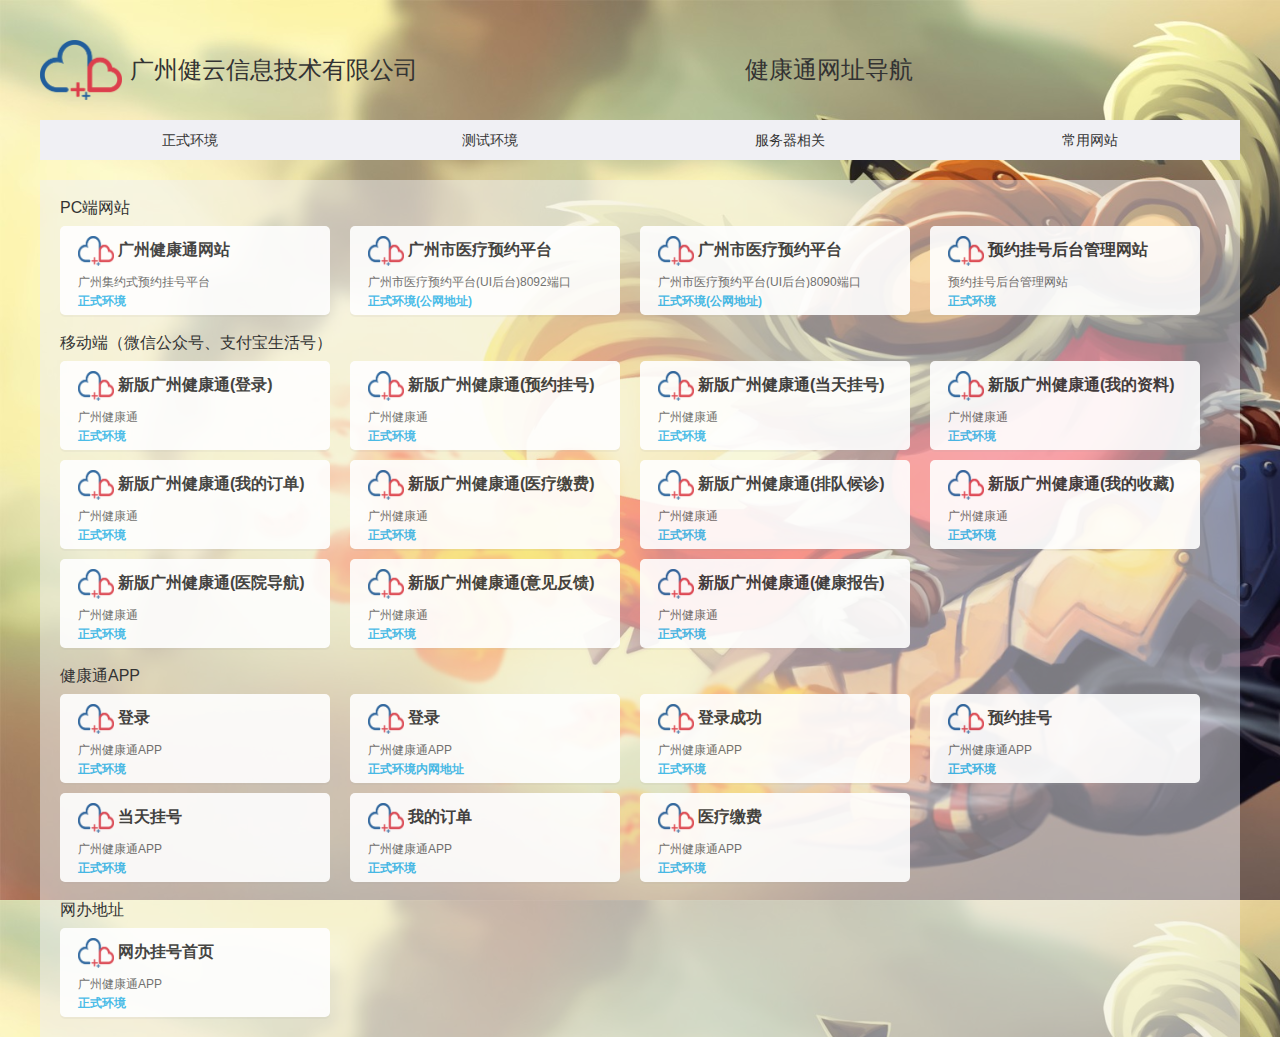
<file: index.html>
<!DOCTYPE html>
<html>
    <head>
        <meta charset="utf-8">
        <title>广州健云健康通网址导航</title>
        <link rel="icon shortcut bookmark" type="image/png" href="img/favicon.ico">
        <link rel="stylesheet" type="text/css" href="css/reset.css">
        <link rel="stylesheet" type="text/css" href="css/index.css">
        <meta name="viewport" content="width=device-width,initial-scale=1.0,maximum-scale=1.0,minimum-scale=1.0,user-scalable=no">
        <script type="text/javascript" src="js/jquery.min.js"></script>
    </head>
    <body>
        <div class="content">
            <div class="main">
                <header>
					<a href="http://www.jianyunxx.com/" title="http://www.jianyunxx.com/" target="_blank">
						<div class="logo">广州健云信息技术有限公司</div>
					</a>
					<div class="other">健康通网址导航</div>
                </header>
                <div class="nav">
                    <div class="nav_list" onclick="a_click('one')">正式环境</div>
                    <div class="nav_list" onclick="a_click('two')">测试环境</div>
                    <div class="nav_list" onclick="a_click('three')">服务器相关</div>
                    <!-- <div class="nav_list" onclick="a_click('four')">其他配置</div> -->
                    <div class="nav_list" onclick="a_click('five')">常用网站</div>
                </div>
                <div class="content-text">
					<!---正式start-->
					<div class="right_content" id="one">
                    <h1>PC端网站</h1>
                    <div class="link_block">
						<a href="http://www.guahao.gov.cn/" title="http://www.guahao.gov.cn/" target="_blank">
							<span class="link_icon"></span>
							<span class="linke_title">广州健康通网站</span>
						</a>
						<div class="link_body">广州集约式预约挂号平台</div>
						<div class="link_footer color_38b7ea">正式环境</div>
                    </div>
                    <div class="link_block">
						<a href="http://113.108.173.185:8092/cts/" title="http://113.108.173.185:8092/cts/" target="_blank">
							<span class="link_icon"></span>
							<span class="linke_title">广州市医疗预约平台</span>
						</a>
						<div class="link_body">广州市医疗预约平台(UI后台)8092端口</div>
						<div class="link_footer color_38b7ea">正式环境(公网地址)</div>
					</div>
					<div class="link_block">
						<a href="http://113.108.173.185:8090/cts/" title="http://113.108.173.185:8090/cts/" target="_blank">
							<span class="link_icon"></span>
							<span class="linke_title">广州市医疗预约平台</span>
						</a>
						<div class="link_body">广州市医疗预约平台(UI后台)8090端口</div>
						<div class="link_footer color_38b7ea">正式环境(公网地址)</div>
                    </div>
                    <div class="link_block">
						<a href="http://www.guahao.gov.cn/hospital/mnglogin.xhtml" title="http://www.guahao.gov.cn/hospital/mnglogin.xhtml" target="_blank">
							<span class="link_icon"></span>
							<span class="linke_title">预约挂号后台管理网站</span>
						</a>
						<div class="link_body">预约挂号后台管理网站</div>
						<div class="link_footer color_38b7ea">正式环境</div>
                    </div>
                    <h1>移动端（微信公众号、支付宝生活号）</h1>
                    <div class="link_block">
						<a href="http://wap.guahao.gov.cn/v4_common.xhtml?goto=login" title="http://wap.guahao.gov.cn/v4_common.xhtml?goto=login" target="_blank">
							<span class="link_icon"></span>
							<span class="linke_title">新版广州健康通(登录)</span>
						</a>
						<div class="link_body">广州健康通</div>
						<div class="link_footer color_38b7ea">正式环境</div>
					</div>
					<div class="link_block">
						<a href="http://wap.guahao.gov.cn/v4_common.xhtml?goto=index" title="http://wap.guahao.gov.cn/v4_common.xhtml?goto=index" target="_blank">
							<span class="link_icon"></span>
							<span class="linke_title">新版广州健康通(预约挂号)</span>
						</a>
						<div class="link_body">广州健康通</div>
						<div class="link_footer color_38b7ea">正式环境</div>
					</div>
					<div class="link_block">
						<a href="http://wap.guahao.gov.cn/v4_common.xhtml?goto=index&IS_TODAY=1" title="http://wap.guahao.gov.cn/v4_common.xhtml?goto=index&IS_TODAY=1" target="_blank">
							<span class="link_icon"></span>
							<span class="linke_title">新版广州健康通(当天挂号)</span>
						</a>
						<div class="link_body">广州健康通</div>
						<div class="link_footer color_38b7ea">正式环境</div>
					</div>
					<div class="link_block">
						<a href="http://wap.guahao.gov.cn/v4_common.xhtml?goto=usr" title="http://wap.guahao.gov.cn/v4_common.xhtml?goto=usr" target="_blank">
							<span class="link_icon"></span>
							<span class="linke_title">新版广州健康通(我的资料)</span>
						</a>
						<div class="link_body">广州健康通</div>
						<div class="link_footer color_38b7ea">正式环境</div>
					</div>
					<div class="link_block">
						<a href="http://wap.guahao.gov.cn/v4_common.xhtml?goto=order" title="http://wap.guahao.gov.cn/v4_common.xhtml?goto=order" target="_blank">
							<span class="link_icon"></span>
							<span class="linke_title">新版广州健康通(我的订单)</span>
						</a>
						<div class="link_body">广州健康通</div>
						<div class="link_footer color_38b7ea">正式环境</div>
					</div>
					<div class="link_block">
						<a href="http://wap.guahao.gov.cn/v4_common.xhtml?goto=his_payment" title="http://wap.guahao.gov.cn/v4_common.xhtml?goto=his_payment" target="_blank">
							<span class="link_icon"></span>
							<span class="linke_title">新版广州健康通(医疗缴费)</span>
						</a>
						<div class="link_body">广州健康通</div>
						<div class="link_footer color_38b7ea">正式环境</div>
					</div>
					<div class="link_block">
						<a href="http://wap.guahao.gov.cn/v4_common.xhtml?goto=queue" title="http://wap.guahao.gov.cn/v4_common.xhtml?goto=queue" target="_blank">
							<span class="link_icon"></span>
							<span class="linke_title">新版广州健康通(排队候诊)</span>
						</a>
						<div class="link_body">广州健康通</div>
						<div class="link_footer color_38b7ea">正式环境</div>
					</div>
					<div class="link_block">
						<a href="http://wap.guahao.gov.cn/v4_common.xhtml?goto=collection" title="http://wap.guahao.gov.cn/v4_common.xhtml?goto=collection" target="_blank">
							<span class="link_icon"></span>
							<span class="linke_title">新版广州健康通(我的收藏)</span>
						</a>
						<div class="link_body">广州健康通</div>
						<div class="link_footer color_38b7ea">正式环境</div>
					</div>
					<div class="link_block">
						<a href="http://wap.guahao.gov.cn/v4_common.xhtml?goto=map" title="http://wap.guahao.gov.cn/v4_common.xhtml?goto=map" target="_blank">
							<span class="link_icon"></span>
							<span class="linke_title">新版广州健康通(医院导航)</span>
						</a>
						<div class="link_body">广州健康通</div>
						<div class="link_footer color_38b7ea">正式环境</div>
					</div>
					<div class="link_block">
						<a href="http://wap.guahao.gov.cn/v4_common.xhtml?goto=opinion" title="http://wap.guahao.gov.cn/v4_common.xhtml?goto=opinion" target="_blank">
							<span class="link_icon"></span>
							<span class="linke_title">新版广州健康通(意见反馈)</span>
						</a>
						<div class="link_body">广州健康通</div>
						<div class="link_footer color_38b7ea">正式环境</div>
                    </div>
                    <div class="link_block">
						<a href="http://wap.guahao.gov.cn/v4_common.xhtml?goto=health_report" title="http://wap.guahao.gov.cn/v4_common.xhtml?goto=health_report" target="_blank">
							<span class="link_icon"></span>
							<span class="linke_title">新版广州健康通(健康报告)</span>
						</a>
						<div class="link_body">广州健康通</div>
						<div class="link_footer color_38b7ea">正式环境</div>
					</div>
					<h1>健康通APP</h1>
					<div class="link_block" style="clear: both;">
						<a href="http://113.108.173.185:8080/html/login.html" title="http://113.108.173.185:8080/html/login.html" target="_blank">
							<span class="link_icon"></span>
							<span class="linke_title">登录</span>
						</a>
						<div class="link_body">广州健康通APP</div>
						<div class="link_footer color_38b7ea">正式环境</div>
					</div>
					<div class="link_block">
						<a href="http://10.194.198.19:54400/html/login.html" title="http://10.194.198.19:54400/html/login.html" target="_blank">
							<span class="link_icon"></span>
							<span class="linke_title">登录</span>
						</a>
						<div class="link_body">广州健康通APP</div>
						<div class="link_footer color_38b7ea">正式环境内网地址</div>
					</div>
					<div class="link_block">
						<a href="http://113.108.173.185:8080/common.xhtml" title="http://113.108.173.185:8080/common.xhtml" target="_blank">
							<span class="link_icon"></span>
							<span class="linke_title">登录成功</span>
						</a>
						<div class="link_body">广州健康通APP</div>
						<div class="link_footer color_38b7ea">正式环境</div>
					</div>
					<div class="link_block">
						<a href="http:113.108.173.185:8080/html/login.html?goto=select_hospital.html" title="http://113.108.173.185:8080/html/login.html?goto=select_hospital.html" target="_blank">
							<span class="link_icon"></span>
							<span class="linke_title">预约挂号</span>
						</a>
						<div class="link_body">广州健康通APP</div>
						<div class="link_footer color_38b7ea">正式环境</div>
					</div>
					<div class="link_block">
						<a href="http://113.108.173.185:8080/html/select_hospital.html?IS_TODAY=1" title="http://113.108.173.185:8080/html/select_hospital.html?IS_TODAY=1" target="_blank">
							<span class="link_icon"></span>
							<span class="linke_title">当天挂号</span>
						</a>
						<div class="link_body">广州健康通APP</div>
						<div class="link_footer color_38b7ea">正式环境</div>
					</div>
					<div class="link_block">
						<a href="http://113.108.173.185:8080/html/login.html?goto=myregorder.html" title="http://113.108.173.185:8080/html/login.html?goto=myregorder.html" target="_blank">
							<span class="link_icon"></span>
							<span class="linke_title">我的订单</span>
						</a>
						<div class="link_body">广州健康通APP</div>
						<div class="link_footer color_38b7ea">正式环境</div>
					</div>
					<div class="link_block">
						<a href="http://113.108.173.185:8080/html/login.html?goto=card_show.html" title="http://113.108.173.185:8080/html/login.html?goto=card_show.html" target="_blank">
							<span class="link_icon"></span>
							<span class="linke_title">医疗缴费</span>
						</a>
						<div class="link_body">广州健康通APP</div>
						<div class="link_footer color_38b7ea">正式环境</div>
					</div>
					<h1>网办地址</h1>
					<div class="link_block">
						<a href="http://59.41.9.73:54400/wsbs_dialog.xhtml" title="http://59.41.9.73:54400/wsbs_dialog.xhtml" target="_blank">
							<span class="link_icon"></span>
							<span class="linke_title">网办挂号首页</span>
						</a>
						<div class="link_body">广州健康通APP</div>
						<div class="link_footer color_38b7ea">正式环境</div>
					</div>
					</div>
					<!---正式end--->
					<!---测试start--->
					<div class="right_content" id="two" style="display: none;">
						<h1>PC端网站</h1>
						<div class="link_block">
							<a href="http://172.17.112.142:24400/" title="http://172.17.112.142:24400/" target="_blank">
								<span class="link_icon"></span>
								<span class="linke_title">广州健康通网站</span>
							</a>
							<div class="link_body">广州集约式预约挂号平台</div>
							<div class="link_footer color_FF3030">测试环境</div>
						</div>
						<div class="link_block">
							<a href="http://172.17.112.142:13045/cts/" title="http://172.17.112.142:13045/cts/" target="_blank">
								<span class="link_icon"></span>
								<span class="linke_title">广州市医疗预约平台</span>
							</a>
							<div class="link_body">广州市医疗预约平台(UI后台)</div>
							<div class="link_footer color_FF3030">测试环境</div>
						</div>
						<div class="link_block">
							<a href="http://172.17.112.142/hospital/mnglogin.xhtml" title="http://172.17.112.142/hospital/mnglogin.xhtml" target="_blank">
								<span class="link_icon"></span>
								<span class="linke_title">预约挂号后台管理网站</span>
							</a>
							<div class="link_body">预约挂号后台管理网站</div>
							<div class="link_footer color_FF3030">测试环境</div>
						</div>
						<h1>移动端（微信公众号、支付宝生活号）登录VPN后不能访问</h1>
						<div class="link_block">
							<a href="http://wx.guahao.gov.cn/v4_common.xhtml?goto=login" title="http://wx.guahao.gov.cn/v4_common.xhtml?goto=login" target="_blank">
								<span class="link_icon"></span>
								<span class="linke_title">新版广州健康通(登录)</span>
							</a>
							<div class="link_body">广州健康通</div>
							<div class="link_footer color_FF3030">测试环境</div>
						</div>
						<div class="link_block">
							<a href="http://wx.guahao.gov.cn/v4_common.xhtml?goto=index" title="http://wx.guahao.gov.cn/v4_common.xhtml?goto=index" target="_blank">
								<span class="link_icon"></span>
								<span class="linke_title">新版广州健康通(预约挂号)</span>
							</a>
							<div class="link_body">广州健康通</div>
							<div class="link_footer color_FF3030">测试环境</div>
						</div>
						<div class="link_block">
							<a href="http://wx.guahao.gov.cn/v4_common.xhtml?goto=index&IS_TODAY=1" title="http://wx.guahao.gov.cn/v4_common.xhtml?goto=index&IS_TODAY=1" target="_blank">
								<span class="link_icon"></span>
								<span class="linke_title">新版广州健康通(当天挂号)</span>
							</a>
							<div class="link_body">广州健康通</div>
							<div class="link_footer color_FF3030">测试环境</div>
						</div>
						<div class="link_block">
							<a href="http://wx.guahao.gov.cn/v4_common.xhtml?goto=usr" title="http://wx.guahao.gov.cn/v4_common.xhtml?goto=usr" target="_blank">
								<span class="link_icon"></span>
								<span class="linke_title">新版广州健康通(我的资料)</span>
							</a>
							<div class="link_body">广州健康通</div>
							<div class="link_footer color_FF3030">测试环境</div>
						</div>
						<div class="link_block">
							<a href="http://wx.guahao.gov.cn/v4_common.xhtml?goto=order" title="http://wx.guahao.gov.cn/v4_common.xhtml?goto=order" target="_blank">
								<span class="link_icon"></span>
								<span class="linke_title">新版广州健康通(我的订单)</span>
							</a>
							<div class="link_body">广州健康通</div>
							<div class="link_footer color_FF3030">测试环境</div>
						</div>
						<div class="link_block">
							<a href="http://wx.guahao.gov.cn/v4_common.xhtml?goto=his_payment" title="http://wx.guahao.gov.cn/v4_common.xhtml?goto=his_payment" target="_blank">
								<span class="link_icon"></span>
								<span class="linke_title">新版广州健康通(医疗缴费)</span>
							</a>
							<div class="link_body">广州健康通</div>
							<div class="link_footer color_FF3030">测试环境</div>
						</div>
						<div class="link_block">
							<a href="http://wx.guahao.gov.cn/v4_common.xhtml?goto=queue" title="http://wx.guahao.gov.cn/v4_common.xhtml?goto=queue" target="_blank">
								<span class="link_icon"></span>
								<span class="linke_title">新版广州健康通(排队候诊)</span>
							</a>
							<div class="link_body">广州健康通</div>
							<div class="link_footer color_FF3030">测试环境</div>
						</div>
						<div class="link_block">
							<a href="http://wx.guahao.gov.cn/v4_common.xhtml?goto=collection" title="http://wx.guahao.gov.cn/v4_common.xhtml?goto=collection" target="_blank">
								<span class="link_icon"></span>
								<span class="linke_title">新版广州健康通(我的收藏)</span>
							</a>
							<div class="link_body">广州健康通</div>
							<div class="link_footer color_FF3030">测试环境</div>
						</div>
						<div class="link_block">
							<a href="http://wx.guahao.gov.cn/v4_common.xhtml?goto=map" title="http://wx.guahao.gov.cn/v4_common.xhtml?goto=map" target="_blank">
								<span class="link_icon"></span>
								<span class="linke_title">新版广州健康通(医院导航)</span>
							</a>
							<div class="link_body">广州健康通</div>
							<div class="link_footer color_FF3030">测试环境</div>
						</div>
						<div class="link_block">
							<a href="http://wx.guahao.gov.cn/v4_common.xhtml?goto=opinion" title="http://wx.guahao.gov.cn/v4_common.xhtml?goto=opinion" target="_blank">
								<span class="link_icon"></span>
								<span class="linke_title">新版广州健康通(意见反馈)</span>
							</a>
							<div class="link_body">广州健康通</div>
							<div class="link_footer color_FF3030">测试环境</div>
						</div>
						<div class="link_block">
							<a href="http://wx.guahao.gov.cn/v4_common.xhtml?goto=health_report" title="http://wx.guahao.gov.cn/v4_common.xhtml?goto=health_report" target="_blank">
								<span class="link_icon"></span>
								<span class="linke_title">新版广州健康通(健康报告)</span>
							</a>
							<div class="link_body">广州健康通</div>
							<div class="link_footer color_FF3030">测试环境</div>
						</div>
						<h1>移动端（微信公众号、支付宝生活号）需要登录VPN后方能访问</h1>
						<div class="link_block">
							<a href="http://172.17.112.142:34400/v4_common.xhtml?goto=login" title="http://172.17.112.142:34400/v4_common.xhtml?goto=login" target="_blank">
								<span class="link_icon"></span>
								<span class="linke_title">新版广州健康通(登录)</span>
							</a>
							<div class="link_body">广州健康通</div>
							<div class="link_footer color_FF3030">测试环境</div>
						</div>
						<div class="link_block">
							<a href="http://172.17.112.142:34400/v4_common.xhtml?goto=index" title="http://172.17.112.142:34400/v4_common.xhtml?goto=index" target="_blank">
								<span class="link_icon"></span>
								<span class="linke_title">新版广州健康通(预约挂号)</span>
							</a>
							<div class="link_body">广州健康通</div>
							<div class="link_footer color_FF3030">测试环境</div>
						</div>
						<div class="link_block">
							<a href="http://172.17.112.142:34400/v4_common.xhtml?goto=index&IS_TODAY=1" title="http://172.17.112.142:34400/v4_common.xhtml?goto=index&IS_TODAY=1" target="_blank">
								<span class="link_icon"></span>
								<span class="linke_title">新版广州健康通(当天挂号)</span>
							</a>
							<div class="link_body">广州健康通</div>
							<div class="link_footer color_FF3030">测试环境</div>
						</div>
						<div class="link_block">
							<a href="http://172.17.112.142:34400/v4_common.xhtml?goto=usr" title="http://172.17.112.142:34400/v4_common.xhtml?goto=usr" target="_blank">
								<span class="link_icon"></span>
								<span class="linke_title">新版广州健康通(我的资料)</span>
							</a>
							<div class="link_body">广州健康通</div>
							<div class="link_footer color_FF3030">测试环境</div>
						</div>
						<div class="link_block">
							<a href="http://172.17.112.142:34400/v4_common.xhtml?goto=order" title="http://172.17.112.142:34400/v4_common.xhtml?goto=order" target="_blank">
								<span class="link_icon"></span>
								<span class="linke_title">新版广州健康通(我的订单)</span>
							</a>
							<div class="link_body">广州健康通</div>
							<div class="link_footer color_FF3030">测试环境</div>
						</div>
						<div class="link_block">
							<a href="http://172.17.112.142:34400/v4_common.xhtml?goto=his_payment" title="http://172.17.112.142:34400/v4_common.xhtml?goto=his_payment" target="_blank">
								<span class="link_icon"></span>
								<span class="linke_title">新版广州健康通(医疗缴费)</span>
							</a>
							<div class="link_body">广州健康通</div>
							<div class="link_footer color_FF3030">测试环境</div>
						</div>
						<div class="link_block">
							<a href="http://172.17.112.142:34400/v4_common.xhtml?goto=queue" title="http://172.17.112.142:34400/v4_common.xhtml?goto=queue" target="_blank">
								<span class="link_icon"></span>
								<span class="linke_title">新版广州健康通(排队候诊)</span>
							</a>
							<div class="link_body">广州健康通</div>
							<div class="link_footer color_FF3030">测试环境</div>
						</div>
						<div class="link_block">
							<a href="http://172.17.112.142:34400/v4_common.xhtml?goto=collection" title="http://172.17.112.142:34400/v4_common.xhtml?goto=collection" target="_blank">
								<span class="link_icon"></span>
								<span class="linke_title">新版广州健康通(我的收藏)</span>
							</a>
							<div class="link_body">广州健康通</div>
							<div class="link_footer color_FF3030">测试环境</div>
						</div>
						<div class="link_block">
							<a href="http://172.17.112.142:34400/v4_common.xhtml?goto=map" title="http://172.17.112.142:34400/v4_common.xhtml?goto=map" target="_blank">
								<span class="link_icon"></span>
								<span class="linke_title">新版广州健康通(医院导航)</span>
							</a>
							<div class="link_body">广州健康通</div>
							<div class="link_footer color_FF3030">测试环境</div>
						</div>
						<div class="link_block">
							<a href="http://172.17.112.142:34400/v4_common.xhtml?goto=opinion" title="http://172.17.112.142:34400/v4_common.xhtml?goto=opinion" target="_blank">
								<span class="link_icon"></span>
								<span class="linke_title">新版广州健康通(意见反馈)</span>
							</a>
							<div class="link_body">广州健康通</div>
							<div class="link_footer color_FF3030">测试环境</div>
						</div>
						<div class="link_block">
							<a href="http://172.17.112.142:34400/v4_common.xhtml?goto=health_report" title="http://172.17.112.142:34400/v4_common.xhtml?goto=health_report" target="_blank">
								<span class="link_icon"></span>
								<span class="linke_title">新版广州健康通(健康报告)</span>
							</a>
							<div class="link_body">广州健康通</div>
							<div class="link_footer color_FF3030">测试环境</div>
						</div>
						<!-- <h1>网办地址</h1>
						<div class="link_block">
							<a href="http://172.17.112.142:54400/wsbs_dialog.xhtml" title="http://172.17.112.142:54400/wsbs_dialog.xhtml" target="_blank">
								<span class="link_icon"></span>
								<span class="linke_title">网办挂号地址</span>
							</a>
							<div class="link_body">广州健康通网办挂号地址</div>
							<div class="link_footer color_FF3030">测试环境</div>
						</div> -->
					</div>
					<!---测试end--->
					<!---服务器相关start--->
					<div class="right_content" id="three" style="display: none;">
						<h1>健康云测试应用服务器：172.17.112.142</h1>
						<p>用户/密码：gzreg/gzreg</p>
						<p>用户/密码：webadm/webadm</p>
						<p>用户/密码：wapadm/wapadm</p>
						<p>用户/密码：t13adm/t13adm</p>
						<p>用户/密码：memadm/memadm</p>
						<h1>控制台地址</h1>
						<p>gzreg：<a href="http://172.17.112.142:54401/hisunctl" class="color_38b7ea" target="_blank">http://172.17.112.142:54401/hisunctl</a></p>
						<p>webadm：<a href="http://172.17.112.142:24401/hisunctl" class="color_38b7ea" target="_blank">http://172.17.112.142:24401/hisunctl</a></p>
						<p>wapadm：<a href="http://172.17.112.142:34401/hisunctl" class="color_38b7ea" target="_blank">http://172.17.112.142:34401/hisunctl</a></p>
						<p>t13adm：<a href="http://172.17.112.142:13047/hisunctl" class="color_38b7ea" target="_blank">http://172.17.112.142:13047/hisunctl</a></p>
						<h1>健康云数据库</h1>
						<p>实例名：gzuat</p>
						<p>用户/密码：gzreg/gzreg99</p>
						<p>用户/密码：webadm/webadm99</p>
						<p>用户/密码：wapadm/wapadm99</p>
						<p>用户/密码：t13adm/t13adm99</p>
						<h1>测试环境代理服务器：172.16.150.187</h1>
						<p>服务器登录地址：172.16.150.187:22  用户/密码：root/root123</p>
						<p>代理端口：http://172.16.150.187:1980 </p>
						<p>nginx 安装/配置文件路径：/usr/local/www/nginx</p>
					</div>
					<!---服务器相关end--->
					<!---其他配置start--->
					<div class="right_content" id="four">

					</div>
					<!---其他配置end--->
					<!---实用网站start--->
					<div class="right_content" id="five" style="display: none;">
						<div class="link_block">
							<a href="https://www.baidu.com/" target="_blank">
								<span class="link_icon"></span>
								<span class="linke_title">百度</span>
							</a>
							<div class="link_body">百度一下，你就知道</div>
						</div>
						<div class="link_block">
							<a href="https://mp.weixin.qq.com/" target="_blank">
								<span class="link_icon"></span>
								<span class="linke_title">微信公众平台</span>
							</a>
							<div class="link_body">公众号、小程序后台</div>
						</div>
						<div class="link_block">
							<a href="https://pay.weixin.qq.com/index.php/home/login" target="_blank">
								<span class="link_icon"></span>
								<span class="linke_title">微信商户平台</span>
							</a>
							<div class="link_body">微信商户平台</div>
						</div>
						<div class="link_block">
							<a href="https://pay.weixin.qq.com/index.php/home/login" target="_blank">
								<span class="link_icon"></span>
								<span class="linke_title">微信商户平台</span>
							</a>
							<div class="link_body">微信商户平台</div>
						</div>
						<div class="link_block">
							<a href="https://fuwu.alipay.com/platform/index.htm" target="_blank">
								<span class="link_icon"></span>
								<span class="linke_title">支付宝生活号官方平台</span>
							</a>
							<div class="link_body">支付宝生活号官方平台</div>
						</div>
						<div class="link_block">
							<a href="https://b.alipay.com/index2.htm" target="_blank">
								<span class="link_icon"></span>
								<span class="linke_title">支付宝商户后台</span>
							</a>
							<div class="link_body">支付宝商户后台</div>
						</div>
					</div>
					<!---实用网站end--->
                </div>
            </div>
            <!-- <div class="footer">
				<h2>友情链接</h2>
				<a href="http://www.jianyunxx.com/" target="_blank">广州健云信息技术有限公司</a>
				<a href="https://www.haoyiguan.cn/" target="_blank">健云好医馆</a>
				<a href="https://www.zhongyi360.cn/" target="_blank">医馆家</a>
			</div> -->
        </div>
	</body>
	<script type="text/javascript" src="js/index.js"></script>
</html>
</file>
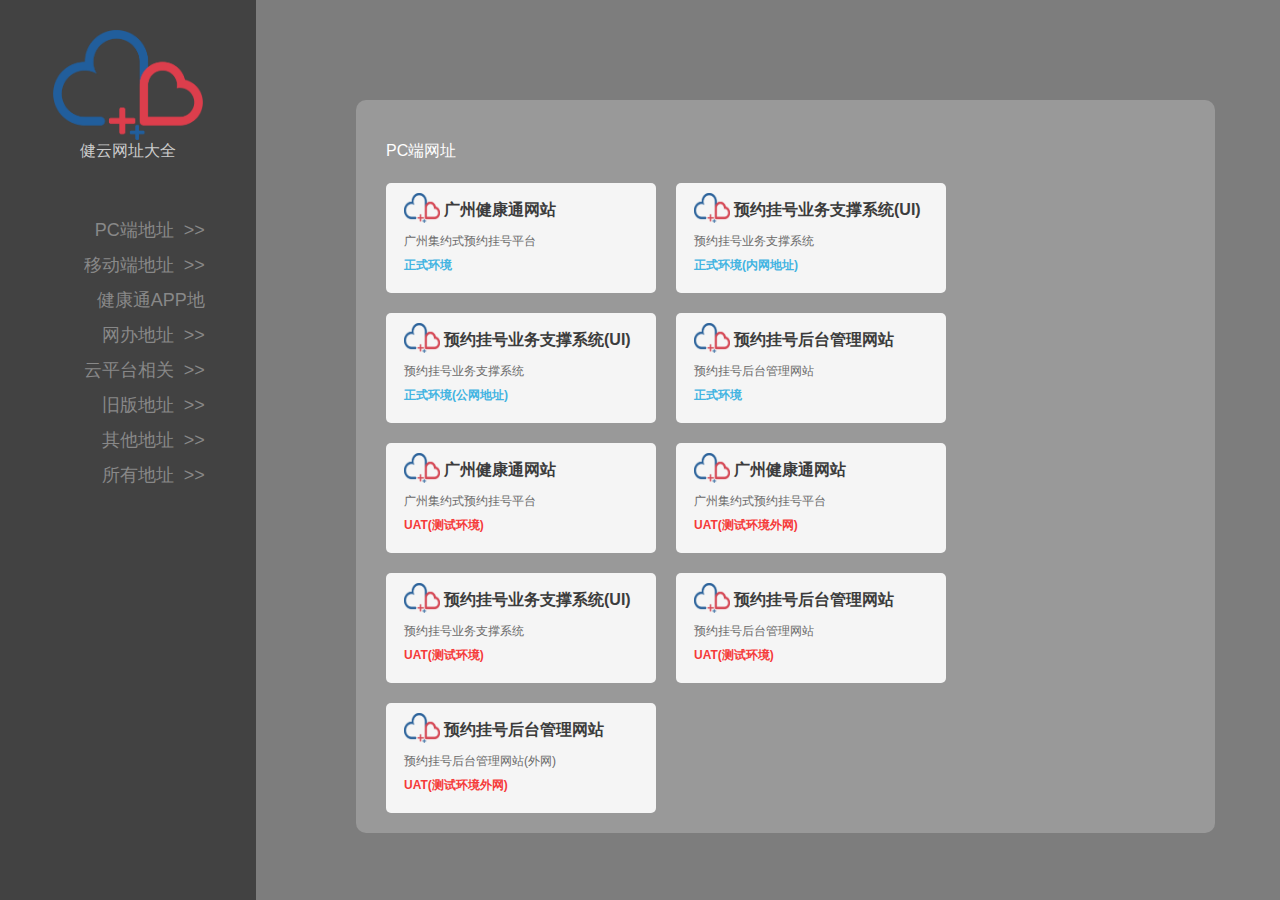
<file: navigationOfHealthCloud.html>
<!DOCTYPE html>
<html>
<head>
	<meta charset="utf-8">
	<title>健云网址导航</title>
	<link rel="stylesheet" type="text/css" href="css/reset.css">
	<link rel="stylesheet" type="text/css" href="css/style.css">
</head>
<body>
	<div class="content">
		<div class="left">
			<div class="left-header">
				<a href="http://www.jianyunxx.com/" title="公司官网" target="_blank"><div class="header-img"></div></a>
				<span>健云网址大全</span><br><br>
				<span id="nowtime"></span>
			</div>
			<div class="left-content">
				<ul>
					<a href="javascript:;" onclick="a_click('one')"><li>PC端地址&nbsp;&nbsp;&gt;&gt;</li></a>
					<a href="javascript:;" onclick="a_click('two')"><li>移动端地址&nbsp;&nbsp;&gt;&gt;</li></a>
					<a href="javascript:;" onclick="a_click('six')"><li>健康通APP地址&nbsp;&nbsp;&gt;&gt;</li></a>
					<a href="javascript:;" onclick="a_click('seven')"><li>网办地址&nbsp;&nbsp;&gt;&gt;</li></a>
					<a href="javascript:;" onclick="a_click('three')"><li>云平台相关&nbsp;&nbsp;&gt;&gt;</li></a>
					<a href="javascript:;" onclick="a_click('four')"><li>旧版地址&nbsp;&nbsp;&gt;&gt;</li></a>
					<a href="javascript:;" onclick="a_click('five')"><li>其他地址&nbsp;&nbsp;&gt;&gt;</li></a>
					<a href="javascript:;" onclick="a_click('all')"><li>所有地址&nbsp;&nbsp;&gt;&gt;</li></a>
				</ul>
			</div>
			<!-- <div class="left-clock">
				<div id="myclock"></div>
			</div> -->
		</div>
		<div class="right">
			<div class="right_content" id="one"><!--onestart-->
				<div class="content_block">
					<h1>PC端网址</h1>
					<div class="link_block">
						<a href="http://www.guahao.gov.cn/" title="http://www.guahao.gov.cn/" target="_blank">
							<span class="link_icon"></span>
							<span class="linke_title">广州健康通网站</span>
						</a>
						<div class="link_body">广州集约式预约挂号平台</div>
						<div class="link_footer color_38b7ea">正式环境</div>
					</div>
					<div class="link_block">
						<a href="http://172.16.150.184:28001/cts" title="http://172.16.150.184:28001/cts" target="_blank">
							<span class="link_icon"></span>
							<span class="linke_title">预约挂号业务支撑系统(UI)</span>
						</a>
						<div class="link_body">预约挂号业务支撑系统</div>
						<div class="link_footer color_38b7ea">正式环境(内网地址)</div>
					</div>
					<div class="link_block">
						<a href="http://113.108.173.185:8092/cts/" title="http://113.108.173.185:8092/cts/" target="_blank">
							<span class="link_icon"></span>
							<span class="linke_title">预约挂号业务支撑系统(UI)</span>
						</a>
						<div class="link_body">预约挂号业务支撑系统</div>
						<div class="link_footer color_38b7ea">正式环境(公网地址)</div>
					</div>
					<div class="link_block">
						<a href="http://www.guahao.gov.cn/hospital/mnglogin.xhtml" title="http://www.guahao.gov.cn/hospital/mnglogin.xhtml" target="_blank">
							<span class="link_icon"></span>
							<span class="linke_title">预约挂号后台管理网站</span>
						</a>
						<div class="link_body">预约挂号后台管理网站</div>
						<div class="link_footer color_38b7ea">正式环境</div>
					</div>
					<div class="link_block">
						<a href="http://172.16.150.185/" title="http://172.16.150.185/" target="_blank">
							<span class="link_icon"></span>
							<span class="linke_title">广州健康通网站</span>
						</a>
						<div class="link_body">广州集约式预约挂号平台</div>
						<div class="link_footer color_FF3030">UAT(测试环境)</div>
					</div>
					<div class="link_block">
						<a href="http://59.41.9.73:8083/" title="http://59.41.9.73:8083/" target="_blank">
							<span class="link_icon"></span>
							<span class="linke_title">广州健康通网站</span>
						</a>
						<div class="link_body">广州集约式预约挂号平台</div>
						<div class="link_footer color_FF3030">UAT(测试环境外网)</div>
					</div>
					<div class="link_block">
						<a href="http://172.16.150.185:13045/cts/" title="http://172.16.150.185:13045/cts/" target="_blank">
							<span class="link_icon"></span>
							<span class="linke_title">预约挂号业务支撑系统(UI)</span>
						</a>
						<div class="link_body">预约挂号业务支撑系统</div>
						<div class="link_footer color_FF3030">UAT(测试环境)</div>
					</div>
					<div class="link_block">
						<a href="http://172.16.150.185/hospital/mnglogin.xhtml" title="http://172.16.150.185/hospital/mnglogin.xhtml" target="_blank">
							<span class="link_icon"></span>
							<span class="linke_title">预约挂号后台管理网站</span>
						</a>
						<div class="link_body">预约挂号后台管理网站</div>
						<div class="link_footer color_FF3030">UAT(测试环境)</div>
					</div>
					<div class="link_block">
						<a href="http://172.16.150.185/hospital/mnglogin.xhtml" title="http://172.16.150.185/hospital/mnglogin.xhtml" target="_blank">
							<span class="link_icon"></span>
							<span class="linke_title">预约挂号后台管理网站</span>
						</a>
						<div class="link_body">预约挂号后台管理网站(外网)</div>
						<div class="link_footer color_FF3030">UAT(测试环境外网)</div>
					</div>
				</div>
			</div><!--oneend-->
			<div class="right_content" id="two"><!--twostart-->
				<div class="content_block">
					<h1>移动端网址</h1>
					<div class="link_block">
						<a href="http://wap.guahao.gov.cn/v4_common.xhtml?goto=login" title="http://wap.guahao.gov.cn/v4_common.xhtml?goto=login" target="_blank">
							<span class="link_icon"></span>
							<span class="linke_title">新版广州健康通(登录)</span>
						</a>
						<div class="link_body">广州健康通</div>
						<div class="link_footer color_38b7ea">正式环境</div>
					</div>
					<div class="link_block">
						<a href="http://wap.guahao.gov.cn/v4_common.xhtml?goto=index" title="http://wap.guahao.gov.cn/v4_common.xhtml?goto=index" target="_blank">
							<span class="link_icon"></span>
							<span class="linke_title">新版广州健康通(预约挂号)</span>
						</a>
						<div class="link_body">广州健康通</div>
						<div class="link_footer color_38b7ea">正式环境</div>
					</div>
					<div class="link_block">
						<a href="http://wap.guahao.gov.cn/v4_common.xhtml?goto=index&IS_TODAY=1" title="http://wap.guahao.gov.cn/v4_common.xhtml?goto=index&IS_TODAY=1" target="_blank">
							<span class="link_icon"></span>
							<span class="linke_title">新版广州健康通(当天挂号)</span>
						</a>
						<div class="link_body">广州健康通</div>
						<div class="link_footer color_38b7ea">正式环境</div>
					</div>
					<div class="link_block">
						<a href="http://wap.guahao.gov.cn/v4_common.xhtml?goto=usr" title="http://wap.guahao.gov.cn/v4_common.xhtml?goto=usr" target="_blank">
							<span class="link_icon"></span>
							<span class="linke_title">新版广州健康通(我的资料)</span>
						</a>
						<div class="link_body">广州健康通</div>
						<div class="link_footer color_38b7ea">正式环境</div>
					</div>
					<div class="link_block">
						<a href="http://wap.guahao.gov.cn/v4_common.xhtml?goto=order" title="http://wap.guahao.gov.cn/v4_common.xhtml?goto=order" target="_blank">
							<span class="link_icon"></span>
							<span class="linke_title">新版广州健康通(我的订单)</span>
						</a>
						<div class="link_body">广州健康通</div>
						<div class="link_footer color_38b7ea">正式环境</div>
					</div>
					<div class="link_block">
						<a href="http://wap.guahao.gov.cn/v4_common.xhtml?goto=his_payment" title="http://wap.guahao.gov.cn/v4_common.xhtml?goto=his_payment" target="_blank">
							<span class="link_icon"></span>
							<span class="linke_title">新版广州健康通(医疗缴费)</span>
						</a>
						<div class="link_body">广州健康通</div>
						<div class="link_footer color_38b7ea">正式环境</div>
					</div>
					<div class="link_block">
						<a href="http://wap.guahao.gov.cn/v4_common.xhtml?goto=queue" title="http://wap.guahao.gov.cn/v4_common.xhtml?goto=queue" target="_blank">
							<span class="link_icon"></span>
							<span class="linke_title">新版广州健康通(排队候诊)</span>
						</a>
						<div class="link_body">广州健康通</div>
						<div class="link_footer color_38b7ea">正式环境</div>
					</div>
					<div class="link_block">
						<a href="http://wap.guahao.gov.cn/v4_common.xhtml?goto=collection" title="http://wap.guahao.gov.cn/v4_common.xhtml?goto=collection" target="_blank">
							<span class="link_icon"></span>
							<span class="linke_title">新版广州健康通(我的收藏)</span>
						</a>
						<div class="link_body">广州健康通</div>
						<div class="link_footer color_38b7ea">正式环境</div>
					</div>
					<div class="link_block">
						<a href="http://wap.guahao.gov.cn/v4_common.xhtml?goto=map" title="http://wap.guahao.gov.cn/v4_common.xhtml?goto=map" target="_blank">
							<span class="link_icon"></span>
							<span class="linke_title">新版广州健康通(医院导航)</span>
						</a>
						<div class="link_body">广州健康通</div>
						<div class="link_footer color_38b7ea">正式环境</div>
					</div>
					<div class="link_block">
						<a href="http://wap.guahao.gov.cn/v4_common.xhtml?goto=opinion" title="http://wap.guahao.gov.cn/v4_common.xhtml?goto=opinion" target="_blank">
							<span class="link_icon"></span>
							<span class="linke_title">新版广州健康通(意见反馈)</span>
						</a>
						<div class="link_body">广州健康通</div>
						<div class="link_footer color_38b7ea">正式环境</div>
					</div>
					<!--测试环境vpn start-->
					<div class="link_block" style="clear: both;">
						<a href="http://172.16.150.185:34400/v4_common.xhtml?goto=login" title="http://172.16.150.185:34400/v4_common.xhtml?goto=login" target="_blank">
							<span class="link_icon"></span>
							<span class="linke_title">新版广州健康通(登录)</span>
						</a>
						<div class="link_body">广州健康通</div>
						<div class="link_footer color_FF3030">UAT(测试环境VPN)</div>
					</div>
					<div class="link_block">
						<a href="http://172.16.150.185:34400/v4_common.xhtml?goto=index" title="http://172.16.150.185:34400/v4_common.xhtml?goto=index" target="_blank">
							<span class="link_icon"></span>
							<span class="linke_title">新版广州健康通(预约挂号)</span>
						</a>
						<div class="link_body">广州健康通</div>
						<div class="link_footer color_FF3030">UAT(测试环境VPN)</div>
					</div>
					<div class="link_block">
						<a href="http://172.16.150.185:34400/v4_common.xhtml?goto=index&IS_TODAY=1" title="http://172.16.150.185:34400/v4_common.xhtml?goto=index&IS_TODAY=1" target="_blank">
							<span class="link_icon"></span>
							<span class="linke_title">新版广州健康通(当天挂号)</span>
						</a>
						<div class="link_body">广州健康通</div>
						<div class="link_footer color_FF3030">UAT(测试环境VPN)</div>
					</div>
					<div class="link_block">
						<a href="http://172.16.150.185:34400/v4_common.xhtml?goto=usr" title="http://172.16.150.185:34400/v4_common.xhtml?goto=usr" target="_blank">
							<span class="link_icon"></span>
							<span class="linke_title">新版广州健康通(我的资料)</span>
						</a>
						<div class="link_body">广州健康通</div>
						<div class="link_footer color_FF3030">UAT(测试环境VPN)</div>
					</div>
					<div class="link_block">
						<a href="http://172.16.150.185:34400/v4_common.xhtml?goto=order" title="http://172.16.150.185:34400/v4_common.xhtml?goto=order" target="_blank">
							<span class="link_icon"></span>
							<span class="linke_title">新版广州健康通(我的订单)</span>
						</a>
						<div class="link_body">广州健康通</div>
						<div class="link_footer color_FF3030">UAT(测试环境VPN)</div>
					</div>
					<div class="link_block">
						<a href="http://172.16.150.185:34400/v4_common.xhtml?goto=his_payment" title="http://172.16.150.185:34400/v4_common.xhtml?goto=his_payment" target="_blank">
							<span class="link_icon"></span>
							<span class="linke_title">新版广州健康通(医疗缴费)</span>
						</a>
						<div class="link_body">广州健康通</div>
						<div class="link_footer color_FF3030">UAT(测试环境VPN)</div>
					</div>
					<div class="link_block">
						<a href="http://172.16.150.185:34400/v4_common.xhtml?goto=queue" title="http://172.16.150.185:34400/v4_common.xhtml?goto=queue" target="_blank">
							<span class="link_icon"></span>
							<span class="linke_title">新版广州健康通(排队候诊)</span>
						</a>
						<div class="link_body">广州健康通</div>
						<div class="link_footer color_FF3030">UAT(测试环境VPN)</div>
					</div>
					<div class="link_block">
						<a href="http://172.16.150.185:34400/v4_common.xhtml?goto=collection" title="http://172.16.150.185:34400/v4_common.xhtml?goto=collection" target="_blank">
							<span class="link_icon"></span>
							<span class="linke_title">新版广州健康通(我的收藏)</span>
						</a>
						<div class="link_body">广州健康通</div>
						<div class="link_footer color_FF3030">UAT(测试环境VPN)</div>
					</div>
					<div class="link_block">
						<a href="http://172.16.150.185:34400/v4_common.xhtml?goto=map" title="http://172.16.150.185:34400/v4_common.xhtml?goto=map" target="_blank">
							<span class="link_icon"></span>
							<span class="linke_title">新版广州健康通(医院导航)</span>
						</a>
						<div class="link_body">广州健康通</div>
						<div class="link_footer color_FF3030">UAT(测试环境VPN)</div>
					</div>
					<div class="link_block">
						<a href="http://172.16.150.185:34400/v4_common.xhtml?goto=opinion" title="http://172.16.150.185:34400/v4_common.xhtml?goto=opinion" target="_blank">
							<span class="link_icon"></span>
							<span class="linke_title">新版广州健康通(意见反馈)</span>
						</a>
						<div class="link_body">广州健康通</div>
						<div class="link_footer color_FF3030">UAT(测试环境VPN)</div>
					</div>
					<!---测试环境vpn end-->
					<div class="link_block" style="clear: both;">
						<a href="http://wx.guahao.gov.cn/v4_common.xhtml?goto=login" title="http://wx.guahao.gov.cn/v4_common.xhtml?goto=login" target="_blank">
							<span class="link_icon"></span>
							<span class="linke_title">新版广州健康通(登录)</span>
						</a>
						<div class="link_body">广州健康通</div>
						<div class="link_footer color_FF3030">UAT(测试环境)</div>
					</div>
					<div class="link_block">
						<a href="http://wx.guahao.gov.cn/v4_common.xhtml?goto=index" title="http://wx.guahao.gov.cn/v4_common.xhtml?goto=index" target="_blank">
							<span class="link_icon"></span>
							<span class="linke_title">新版广州健康通(预约挂号)</span>
						</a>
						<div class="link_body">广州健康通</div>
						<div class="link_footer color_FF3030">UAT(测试环境)</div>
					</div>
					<div class="link_block">
						<a href="http://wx.guahao.gov.cn/v4_common.xhtml?goto=index&IS_TODAY=1" title="http://wx.guahao.gov.cn/v4_common.xhtml?goto=index&IS_TODAY=1" target="_blank">
							<span class="link_icon"></span>
							<span class="linke_title">新版广州健康通(当天挂号)</span>
						</a>
						<div class="link_body">广州健康通</div>
						<div class="link_footer color_FF3030">UAT(测试环境)</div>
					</div>
					<div class="link_block">
						<a href="http://wx.guahao.gov.cn/v4_common.xhtml?goto=usr" title="http://wx.guahao.gov.cn/v4_common.xhtml?goto=usr" target="_blank">
							<span class="link_icon"></span>
							<span class="linke_title">新版广州健康通(我的资料)</span>
						</a>
						<div class="link_body">广州健康通</div>
						<div class="link_footer color_FF3030">UAT(测试环境)</div>
					</div>
					<div class="link_block">
						<a href="http://wx.guahao.gov.cn/v4_common.xhtml?goto=order" title="http://wx.guahao.gov.cn/v4_common.xhtml?goto=order" target="_blank">
							<span class="link_icon"></span>
							<span class="linke_title">新版广州健康通(我的订单)</span>
						</a>
						<div class="link_body">广州健康通</div>
						<div class="link_footer color_FF3030">UAT(测试环境)</div>
					</div>
					<div class="link_block">
						<a href="http://wx.guahao.gov.cn/v4_common.xhtml?goto=his_payment" title="http://wx.guahao.gov.cn/v4_common.xhtml?goto=his_payment" target="_blank">
							<span class="link_icon"></span>
							<span class="linke_title">新版广州健康通(医疗缴费)</span>
						</a>
						<div class="link_body">广州健康通</div>
						<div class="link_footer color_FF3030">UAT(测试环境)</div>
					</div>
					<div class="link_block">
						<a href="http://wx.guahao.gov.cn/v4_common.xhtml?goto=queue" title="http://wx.guahao.gov.cn/v4_common.xhtml?goto=queue" target="_blank">
							<span class="link_icon"></span>
							<span class="linke_title">新版广州健康通(排队候诊)</span>
						</a>
						<div class="link_body">广州健康通</div>
						<div class="link_footer color_FF3030">UAT(测试环境)</div>
					</div>
					<div class="link_block">
						<a href="http://wx.guahao.gov.cn/v4_common.xhtml?goto=collection" title="http://wx.guahao.gov.cn/v4_common.xhtml?goto=collection" target="_blank">
							<span class="link_icon"></span>
							<span class="linke_title">新版广州健康通(我的收藏)</span>
						</a>
						<div class="link_body">广州健康通</div>
						<div class="link_footer color_FF3030">UAT(测试环境)</div>
					</div>
					<div class="link_block">
						<a href="http://wx.guahao.gov.cn/v4_common.xhtml?goto=map" title="http://wx.guahao.gov.cn/v4_common.xhtml?goto=map" target="_blank">
							<span class="link_icon"></span>
							<span class="linke_title">新版广州健康通(医院导航)</span>
						</a>
						<div class="link_body">广州健康通</div>
						<div class="link_footer color_FF3030">UAT(测试环境)</div>
					</div>
					<div class="link_block">
						<a href="http://wx.guahao.gov.cn/v4_common.xhtml?goto=opinion" title="http://wx.guahao.gov.cn/v4_common.xhtml?goto=opinion" target="_blank">
							<span class="link_icon"></span>
							<span class="linke_title">新版广州健康通(意见反馈)</span>
						</a>
						<div class="link_body">广州健康通</div>
						<div class="link_footer color_FF3030">UAT(测试环境)</div>
					</div>
				</div>
			</div><!--twoend-->
			<div class="right_content" id="six"><!--sixstart-->
				<div class="content_block">
					<h1>健康通APP地址</h1>
					<div class="link_block">
						<a href="http://59.41.9.73:8084/html/login.html" title="http://59.41.9.73:8084/html/login.html" target="_blank">
							<span class="link_icon"></span>
							<span class="linke_title">登录</span>
						</a>
						<div class="link_body">广州健康通APP</div>
						<div class="link_footer color_FF3030">测试环境</div>
					</div>
					<div class="link_block">
						<a href="http://59.41.9.73:8084/common.xhtml" title="http://59.41.9.73:8084/common.xhtml" target="_blank">
							<span class="link_icon"></span>
							<span class="linke_title">登录成功</span>
						</a>
						<div class="link_body">广州健康通APP</div>
						<div class="link_footer color_FF3030">测试环境</div>
					</div>
					<div class="link_block">
						<a href="http://59.41.9.73:8084/html/login.html?goto=select_hospital.html" title="http://59.41.9.73:8084/html/login.html?goto=select_hospital.html" target="_blank">
							<span class="link_icon"></span>
							<span class="linke_title">预约挂号</span>
						</a>
						<div class="link_body">广州健康通APP</div>
						<div class="link_footer color_FF3030">测试环境</div>
					</div>
					<div class="link_block">
						<a href="http://59.41.9.73:8084/html/select_hospital.html?IS_TODAY=1" title="http://59.41.9.73:8084/html/select_hospital.html?IS_TODAY=1" target="_blank">
							<span class="link_icon"></span>
							<span class="linke_title">当天挂号</span>
						</a>
						<div class="link_body">广州健康通APP</div>
						<div class="link_footer color_FF3030">测试环境</div>
					</div>
					<div class="link_block">
						<a href="http://59.41.9.73:8084/html/login.html?goto=myregorder.html" title="http://59.41.9.73:8084/html/login.html?goto=myregorder.html" target="_blank">
							<span class="link_icon"></span>
							<span class="linke_title">我的订单</span>
						</a>
						<div class="link_body">广州健康通APP</div>
						<div class="link_footer color_FF3030">测试环境</div>
					</div>
					<div class="link_block">
						<a href="http://59.41.9.73:8084/html/login.html?goto=card_show.html" title="http://59.41.9.73:8084/html/login.html?goto=card_show.html" target="_blank">
							<span class="link_icon"></span>
							<span class="linke_title">医疗缴费</span>
						</a>
						<div class="link_body">广州健康通APP</div>
						<div class="link_footer color_FF3030">测试环境</div>
					</div>
					<div class="link_block" style="clear: both;">
						<a href="http://113.108.173.185:8080/html/login.html" title="http://113.108.173.185:8080/html/login.html" target="_blank">
							<span class="link_icon"></span>
							<span class="linke_title">登录</span>
						</a>
						<div class="link_body">广州健康通APP</div>
						<div class="link_footer color_38b7ea">正式环境</div>
					</div>
					<div class="link_block">
						<a href="http://10.194.198.19:54400/html/login.html" title="http://10.194.198.19:54400/html/login.html" target="_blank">
							<span class="link_icon"></span>
							<span class="linke_title">登录</span>
						</a>
						<div class="link_body">广州健康通APP</div>
						<div class="link_footer color_38b7ea">正式环境内网地址</div>
					</div>
					<div class="link_block">
						<a href="http://113.108.173.185:8080/common.xhtml" title="http://113.108.173.185:8080/common.xhtml" target="_blank">
							<span class="link_icon"></span>
							<span class="linke_title">登录成功</span>
						</a>
						<div class="link_body">广州健康通APP</div>
						<div class="link_footer color_38b7ea">正式环境</div>
					</div>
					<div class="link_block">
						<a href="http:113.108.173.185:8080/html/login.html?goto=select_hospital.html" title="http://113.108.173.185:8080/html/login.html?goto=select_hospital.html" target="_blank">
							<span class="link_icon"></span>
							<span class="linke_title">预约挂号</span>
						</a>
						<div class="link_body">广州健康通APP</div>
						<div class="link_footer color_38b7ea">正式环境</div>
					</div>
					<div class="link_block">
						<a href="http://113.108.173.185:8080/html/select_hospital.html?IS_TODAY=1" title="http://113.108.173.185:8080/html/select_hospital.html?IS_TODAY=1" target="_blank">
							<span class="link_icon"></span>
							<span class="linke_title">当天挂号</span>
						</a>
						<div class="link_body">广州健康通APP</div>
						<div class="link_footer color_38b7ea">正式环境</div>
					</div>
					<div class="link_block">
						<a href="http://113.108.173.185:8080/html/login.html?goto=myregorder.html" title="http://113.108.173.185:8080/html/login.html?goto=myregorder.html" target="_blank">
							<span class="link_icon"></span>
							<span class="linke_title">我的订单</span>
						</a>
						<div class="link_body">广州健康通APP</div>
						<div class="link_footer color_38b7ea">正式环境</div>
					</div>
					<div class="link_block">
						<a href="http://113.108.173.185:8080/html/login.html?goto=card_show.html" title="http://113.108.173.185:8080/html/login.html?goto=card_show.html" target="_blank">
							<span class="link_icon"></span>
							<span class="linke_title">医疗缴费</span>
						</a>
						<div class="link_body">广州健康通APP</div>
						<div class="link_footer color_38b7ea">正式环境</div>
					</div>
				</div>
			</div><!--sixend-->
			<div class="right_content" id="seven"><!--sevenstart-->
				<div class="content_block">
					<h1>网办地址</h1>
					<div class="link_block">
						<a href="http://59.41.9.73:8084/wsbs_dialog.xhtml" title="http://59.41.9.73:8084/wsbs_dialog.xhtml" target="_blank">
							<span class="link_icon"></span>
							<span class="linke_title">网办挂号首页</span>
						</a>
						<div class="link_body">广州健康通</div>
						<div class="link_footer color_FF3030">测试环境</div>
					</div>
					<div class="link_block">
						<a href="http://59.41.9.73:54400/wsbs_dialog.xhtml" title="http://59.41.9.73:54400/wsbs_dialog.xhtml" target="_blank">
							<span class="link_icon"></span>
							<span class="linke_title">网办挂号首页</span>
						</a>
						<div class="link_body">广州健康通APP</div>
						<div class="link_footer color_38b7ea">正式环境</div>
					</div>
				</div>
			</div><!--sevenend-->
			<div class="right_content" id="three"><!--threestart-->
				<div class="content_block">
					<h1>云平台相关</h1>
					<div class="link_block">
						<a href="http://113.108.173.185/" title="http://113.108.173.185/" target="_blank">
							<span class="link_icon"></span>
							<span class="linke_title">云平台网站首页</span>
						</a>
						<div class="link_body">广州健康通</div>
						<!-- <div class="link_footer color_38b7ea">未知</div> -->
					</div>
					<div class="link_block">
						<a href="http://113.108.173.185:8090/cts/jsp/pubmng/login.jsp" title="http://113.108.173.185:8090/cts/jsp/pubmng/login.jsp" target="_blank">
							<span class="link_icon"></span>
							<span class="linke_title">云平台后台UI管理</span>
						</a>
						<div class="link_body">广州健康通</div>
						<!-- <div class="link_footer color_38b7ea">未知</div> -->
					</div>
					<div class="link_block">
						<a href="http://113.108.173.186/v4_common.xhtml?goto=login" title="http://113.108.173.186/v4_common.xhtml?goto=login" target="_blank">
							<span class="link_icon"></span>
							<span class="linke_title">新版广州健康通(登录)</span>
						</a>
						<div class="link_body">广州健康通</div>
						<!-- <div class="link_footer color_38b7ea">未知</div> -->
					</div>
					<div class="link_block">
						<a href="http://113.108.173.186/v4_common.xhtml?goto=index" title="http://113.108.173.186/v4_common.xhtml?goto=index" target="_blank">
							<span class="link_icon"></span>
							<span class="linke_title">新版广州健康通(预约挂号)</span>
						</a>
						<div class="link_body">广州健康通</div>
						<!-- <div class="link_footer color_38b7ea">未知</div> -->
					</div>
					<div class="link_block">
						<a href="http://113.108.173.186/v4_common.xhtml?goto=index&IS_TODAY=1" title="http://113.108.173.186/v4_common.xhtml?goto=index&IS_TODAY=1" target="_blank">
							<span class="link_icon"></span>
							<span class="linke_title">新版广州健康通(当天挂号)</span>
						</a>
						<div class="link_body">广州健康通</div>
						<!-- <div class="link_footer color_38b7ea">未知</div> -->
					</div>
					<div class="link_block">
						<a href="http://113.108.173.186/v4_common.xhtml?goto=usr" title="http://113.108.173.186/v4_common.xhtml?goto=usr" target="_blank">
							<span class="link_icon"></span>
							<span class="linke_title">新版广州健康通(我的资料)</span>
						</a>
						<div class="link_body">广州健康通</div>
						<!-- <div class="link_footer color_38b7ea">未知</div> -->
					</div>
					<div class="link_block">
						<a href="http://113.108.173.186/v4_common.xhtml?goto=order" title="http://113.108.173.186/v4_common.xhtml?goto=order" target="_blank">
							<span class="link_icon"></span>
							<span class="linke_title">新版广州健康通(我的订单)</span>
						</a>
						<div class="link_body">广州健康通</div>
						<!-- <div class="link_footer color_38b7ea">未知</div> -->
					</div>
					<div class="link_block">
						<a href="http://113.108.173.186/v4_common.xhtml?goto=opinion" title="http://113.108.173.186/v4_common.xhtml?goto=opinion" target="_blank">
							<span class="link_icon"></span>
							<span class="linke_title">新版广州健康通(意见反馈)</span>
						</a>
						<div class="link_body">广州健康通</div>
						<!-- <div class="link_footer color_38b7ea">未知</div> -->
					</div>
				</div>
			</div><!--threeend-->
			<div class="right_content" id="four"><!--fourstart-->
				<div class="content_block">
					<h1>旧版地址-正式环境</h1>
					<div class="link_block">
						<a href="http://wap.guahao.gov.cn/common.xhtml?goto=login.xhtml" title="http://wap.guahao.gov.cn/common.xhtml?goto=login.xhtml" target="_blank">
							<span class="link_icon"></span>
							<span class="linke_title">旧版广州健康通(登录)</span>
						</a>
						<div class="link_body">广州健康通</div>
						<div class="link_footer color_38b7ea">正式环境</div>
					</div>
					<div class="link_block">
						<a href="http://wap.guahao.gov.cn/common.xhtml?goto=select_hospital.xhtml" title="http://wap.guahao.gov.cn/common.xhtml?goto=select_hospital.xhtml" target="_blank">
							<span class="link_icon"></span>
							<span class="linke_title">旧版广州健康通(预约挂号)</span>
						</a>
						<div class="link_body">广州健康通</div>
						<div class="link_footer color_38b7ea">正式环境</div>
					</div>
					<div class="link_block">
						<a href="http://wap.guahao.gov.cn/common.xhtml?goto=select_hospital.xhtml&IS_TODAY=1" title="http://wap.guahao.gov.cn/common.xhtml?goto=select_hospital.xhtml&IS_TODAY=1" target="_blank">
							<span class="link_icon"></span>
							<span class="linke_title">旧版广州健康通(当天挂号)</span>
						</a>
						<div class="link_body">广州健康通</div>
						<div class="link_footer color_38b7ea">正式环境</div>
					</div>
					<div class="link_block">
						<a href="http://wap.guahao.gov.cn/myprofile.xhtml" title="http://wap.guahao.gov.cn/myprofile.xhtml" target="_blank">
							<span class="link_icon"></span>
							<span class="linke_title">旧版广州健康通(我的资料)</span>
						</a>
						<div class="link_body">广州健康通</div>
						<div class="link_footer color_38b7ea">正式环境</div>
					</div>
					<div class="link_block">
						<a href="http://wap.guahao.gov.cn/common.xhtml?goto=myregister_order.xhtml" title="http://wap.guahao.gov.cn/common.xhtml?goto=myregister_order.xhtml" target="_blank">
							<span class="link_icon"></span>
							<span class="linke_title">旧版广州健康通(我的订单)</span>
						</a>
						<div class="link_body">广州健康通</div>
						<div class="link_footer color_38b7ea">正式环境</div>
					</div>
					<div class="link_block">
						<a href="http://wap.guahao.gov.cn/common.xhtml?goto=card_show.xhtml" title="http://wap.guahao.gov.cn/common.xhtml?goto=card_show.xhtml" target="_blank">
							<span class="link_icon"></span>
							<span class="linke_title">旧版广州健康通(医疗缴费)</span>
						</a>
						<div class="link_body">广州健康通</div>
						<div class="link_footer color_38b7ea">正式环境</div>
					</div>
					<div class="link_block">
						<a href="http://wap.guahao.gov.cn/addr_hospital.xhtml" title="http://wap.guahao.gov.cn/addr_hospital.xhtml" target="_blank">
							<span class="link_icon"></span>
							<span class="linke_title">旧版广州健康通(医院导航)</span>
						</a>
						<div class="link_body">广州健康通</div>
						<div class="link_footer color_38b7ea">正式环境</div>
					</div>
					<div class="link_block">
						<a href="http://wap.guahao.gov.cn/common.xhtml?goto=inline_info.xhtml" title="http://wap.guahao.gov.cn/common.xhtml?goto=inline_info.xhtml" target="_blank">
							<span class="link_icon"></span>
							<span class="linke_title">旧版广州健康通(排队候诊)</span>
						</a>
						<div class="link_body">广州健康通</div>
						<div class="link_footer color_38b7ea">正式环境</div>
					</div>
					<h1>旧版地址-测试环境</h1>
					<div class="link_block">
						<a href="http://wx.guahao.gov.cn/common.xhtml?goto=login.xhtml" title="http://wx.guahao.gov.cn/common.xhtml?goto=login.xhtml" target="_blank">
							<span class="link_icon"></span>
							<span class="linke_title">旧版广州健康通(登录)</span>
						</a>
						<div class="link_body">广州健康通</div>
						<div class="link_footer color_FF3030">测试环境</div>
					</div>
					<div class="link_block">
						<a href="http://wx.guahao.gov.cn/common.xhtml?goto=select_hospital.xhtml" title="http://wx.guahao.gov.cn/common.xhtml?goto=select_hospital.xhtml" target="_blank">
							<span class="link_icon"></span>
							<span class="linke_title">旧版广州健康通(预约挂号)</span>
						</a>
						<div class="link_body">广州健康通</div>
						<div class="link_footer color_FF3030">测试环境</div>
					</div>
					<div class="link_block">
						<a href="http://wx.guahao.gov.cn/common.xhtml?goto=select_hospital.xhtml&IS_TODAY=1" title="http://wx.guahao.gov.cn/common.xhtml?goto=select_hospital.xhtml&IS_TODAY=1" target="_blank">
							<span class="link_icon"></span>
							<span class="linke_title">旧版广州健康通(当天挂号)</span>
						</a>
						<div class="link_body">广州健康通</div>
						<div class="link_footer color_FF3030">测试环境</div>
					</div>
					<div class="link_block">
						<a href="http://wx.guahao.gov.cn/myprofile.xhtml" title="http://wx.guahao.gov.cn/myprofile.xhtml" target="_blank">
							<span class="link_icon"></span>
							<span class="linke_title">旧版广州健康通(我的资料)</span>
						</a>
						<div class="link_body">广州健康通</div>
						<div class="link_footer color_FF3030">测试环境</div>
					</div>
					<div class="link_block">
						<a href="http://wx.guahao.gov.cn/common.xhtml?goto=myregister_order.xhtml" title="http://wx.guahao.gov.cn/common.xhtml?goto=myregister_order.xhtml" target="_blank">
							<span class="link_icon"></span>
							<span class="linke_title">旧版广州健康通(我的订单)</span>
						</a>
						<div class="link_body">广州健康通</div>
						<div class="link_footer color_FF3030">测试环境</div>
					</div>
					<div class="link_block">
						<a href="http://wx.guahao.gov.cn/common.xhtml?goto=card_show.xhtml" title="http://wx.guahao.gov.cn/common.xhtml?goto=card_show.xhtml" target="_blank">
							<span class="link_icon"></span>
							<span class="linke_title">旧版广州健康通(医疗缴费)</span>
						</a>
						<div class="link_body">广州健康通</div>
						<div class="link_footer color_FF3030">测试环境</div>
					</div>
					<div class="link_block">
						<a href="http://wx.guahao.gov.cn/addr_hospital.xhtml" title="http://wx.guahao.gov.cn/addr_hospital.xhtml" target="_blank">
							<span class="link_icon"></span>
							<span class="linke_title">旧版广州健康通(医院导航)</span>
						</a>
						<div class="link_body">广州健康通</div>
						<div class="link_footer color_FF3030">测试环境</div>
					</div>
					<div class="link_block">
						<a href="http://wx.guahao.gov.cn/common.xhtml?goto=inline_info.xhtml" title="http://wx.guahao.gov.cn/common.xhtml?goto=inline_info.xhtml" target="_blank">
							<span class="link_icon"></span>
							<span class="linke_title">旧版广州健康通(排队候诊)</span>
						</a>
						<div class="link_body">广州健康通</div>
						<div class="link_footer color_FF3030">测试环境</div>
					</div>
				</div>
			</div><!--fourend-->
			<div class="right_content" id="five"><!--fivestart-->
				<div class="content_block">
					<h1>其他环境</h1>
					<div class="link_block">
						<a href="https://mp.weixin.qq.com/" title="微信公众号平台" target="_blank">
							<span class="link_icon"></span>
							<span class="linke_title">微信公众号平台</span>
						</a>
					</div>
					<div class="link_block">
						<a href="http://mch.tenpay.com/" title="财付通商户网站" target="_blank">
							<span class="link_icon"></span>
							<span class="linke_title">财付通商户网站</span>
						</a>
					</div>
					<div class="link_block">
						<a href="https://pay.weixin.qq.com/index.php/home/login" title="微信商户网站" target="_blank">
							<span class="link_icon"></span>
							<span class="linke_title">微信商户网站</span>
						</a>
					</div>
					<div class="link_block">
						<a href="https://merchant.unionpay.com/" title="银联商户网站" target="_blank">
							<span class="link_icon"></span>
							<span class="linke_title">银联商户网站</span>
						</a>
					</div>
				</div>
			</div><!--fiveend-->
		</div>
	</div>
</body>

<script type="text/javascript" src="js/jquery.min.js"></script>
<script type="text/javascript" src="js/jquery.thooCLock.js"></script>
<script type="text/javascript" src="js/index.js"></script>
</html>
</file>
<file: css/index.css>
body {
    font: 14px/1 arial, helvetica, sans-serif;
    color: #333;
    background-color: #7D7D7D;
    background-image:url(../img/msld.jpg);
    background-size: cover;
}
html,body{
    height: 100%;
}
.content{
    max-width: 1200px;
    min-width: 900px;
    margin: 0 auto;
    min-height: 100%;
    display: flex;
    flex-direction: column;
}
.content .main{
    flex: 1;
    margin-top: 20px;
    display: flex;
    flex-direction: column;
}
header{
    margin: 20px auto 0;
    color: #fff;
    display: flex;
    width: 100%;
}
header .logo{
    height: 60px;
    line-height: 60px;
    text-indent: 90px;
    font-size: 1.5rem;
    background:url(../img/jianyun.png) left center no-repeat;
    background-size: contain;
}
header .other{
    flex: 1;
    text-align: center;
    font-size: 1.5rem;
    color: #333;
    line-height: 60px;
}
.nav{
    margin-top: 20px;
    height: 40px;
    min-height: 40px;
    line-height: 40px;
    text-align: center;
    position: sticky;
    top: 0;
    display: flex;
    z-index: 9;
    background-color: rgba(240,240,244,1);
}
.nav .nav_list{
    flex: 1;
    cursor: pointer;
}
.nav_list:hover{
    color: #268fff;;
    font-size: 1rem;
}
p{
    line-height: 16px;
    margin-top: 5px;
}
.content-text{
    margin-top: 20px;
    padding: 0 20px 20px 20px;
    flex: 1;
    overflow-y: scroll;
    background-color: rgba(240,240,244, .5); 
}
h1{
    color: #333;
    font-size: 16px;
    clear: both;
    padding-top: 20px;
}
.link_block{
	width: 270px;
	margin: 10px 20px 0 0;
	float: left;
	color: #333;
	background-color: #fff;
	border-radius: 5px;
	box-shadow: 0px 2px 0px rgba(170,170,170,0.1);
	opacity: .9;
}
.link_block a{
	overflow: hidden;
	display: block;
	cursor: pointer;
	padding: 10px 18px;
}
.link_block a:hover{
	color: #38b7ea;
}
.link_block:hover{
	box-shadow: 8px 8px 8px 8px rgba(170,170,170,0.1);
	opacity: 1;
}
.link_block .link_icon{
	width: 36px;
	height: 30px;
	display: block;
	float: left;
	background-image: url(../img/jianyun.png);
	background-size: 100% 100%;
}
.link_block .linke_title{
	display: block;
	padding-left: 40px;
	margin-top: 6px;
	font-weight: 700;
	font-size: 16px;
	color: inherit;
}
.link_block .link_body{
	color: #666666;
    font-size: 12px;
    white-space: nowrap;
    /*text-overflow: ellipsis;*/
    overflow: hidden;
    margin-bottom: 2px;
    padding: 0 18px;
}
.link_block .link_footer{
	padding: 5px 18px 8px;
	font-size: 12px;
}
.color_38b7ea{
	color: #38b7ea;
	font-weight: 700;
}
.color_FF3030{
	color: #FF3030;
	font-weight: 700;
}
.footer{
    height: 50px;
    margin-top: 20px;
    padding: 10px;
    background-color: rgba(240,240,244, .7);
}
.footer a{
    padding-top: 10px;
    margin-right: 20px;
    display: inline-block;
}
.footer a:hover{
    text-decoration: underline;
    color: #38b7ea;
}
</file>
<file: css/style.css>
*{
	margin: 0;
    padding: 0;
}
body {
    font-family: Helvetica,Arial,"PingFang SC","Microsoft YaHei","WenQuanYi Micro Hei","tohoma,sans-serif";
    font-size: 14px;
    line-height: 1.42857143;
    color: #333;
    background-color: #fff;
    
}
.content{
	width: 100%;
	display: flex;
	height: 100%;
	position: absolute;
}
.left{
	background: #424242;
	flex: 1;
	height: 100%;
	text-align: center;
	position: relative;
}
.right{
	background: #7D7D7D;
	flex: 4;
	color: #ccc;
	height: 100%;
	overflow-y: scroll;
}
.left-header{
	display: inline-block;
	width: 60%;
	margin-bottom: 30px;
	margin-top: 30px;
}
.left-header span{
	color: #ccc;
    text-align: center;
    font-size: 16px;
}
.header-img{
	width: 150px;
	height: 110px;
	margin: 0 auto;
	background-image: url(../img/jianyun.png);
	background-size: 100% 100%;
}
.left-content ul{
	cursor: pointer;
}
.left-content li{
	height: 35px;
	line-height: 35px;
	color: #888;
	padding: 5px;
	font-size: 18px;
	padding: 0 20% 0;
	text-align: right;
	overflow: hidden;
}
.left-content li:hover{
	color: #fff;
	background-color: #7D7D7D;
}
.left-clock{
	height: auto;
	background-color: #ccc;
	border-radius: 30%;
	margin-top: 100px;
}
.right_content{
	width: 80%;
	margin: 100px auto;
	padding: 20px 20px;
    margin-bottom: 40px;
    float: left;
    margin-left: 100px;
	border-radius: 10px;
	background-color: #999;
}
.right_content h1{
	color: #fff;
	font-size: 16px;
	clear: both;
	padding-top: 20px;
}
.link_block{
	width: 270px;
	height: 110px;
	margin: 20px 20px 0 0;
	float: left;
	color: #333;
	background-color: #fff;
	border-radius: 5px;
	box-shadow: 0px 2px 0px rgba(170,170,170,0.1);
	opacity: .9;
}
.link_block a{
	overflow: hidden;
	display: block;
	cursor: pointer;
	padding: 10px 18px;
}
.link_block a:hover{
	color: #38b7ea;
}
.link_block:hover{
	box-shadow: 8px 8px 8px 8px rgba(170,170,170,0.1);
	opacity: 1;
}
.link_block .link_icon{
	width: 36px;
	height: 30px;
	display: block;
	float: left;
	background-image: url(../img/jianyun.png);
	background-size: 100% 100%;
}
.link_block .linke_title{
	display: block;
	padding-left: 40px;
	margin-top: 6px;
	font-weight: 700;
	font-size: 16px;
	color: inherit;
}
.link_block .link_body{
	color: #666666;
    font-size: 12px;
    white-space: nowrap;
    /*text-overflow: ellipsis;*/
    overflow: hidden;
    margin-bottom: 2px;
    padding: 0 18px;
}
.link_block .link_footer{
	padding: 5px 18px 8px;
	font-size: 12px;
}
.color_38b7ea{
	color: #38b7ea;
	font-weight: 700;
}
.color_FF3030{
	color: #FF3030;
	font-weight: 700;
}
.padding20top{
	padding: 20px 0 0 0;
}
.content_block{
	float: left;
	padding: 0px 10px;
}
</file>
